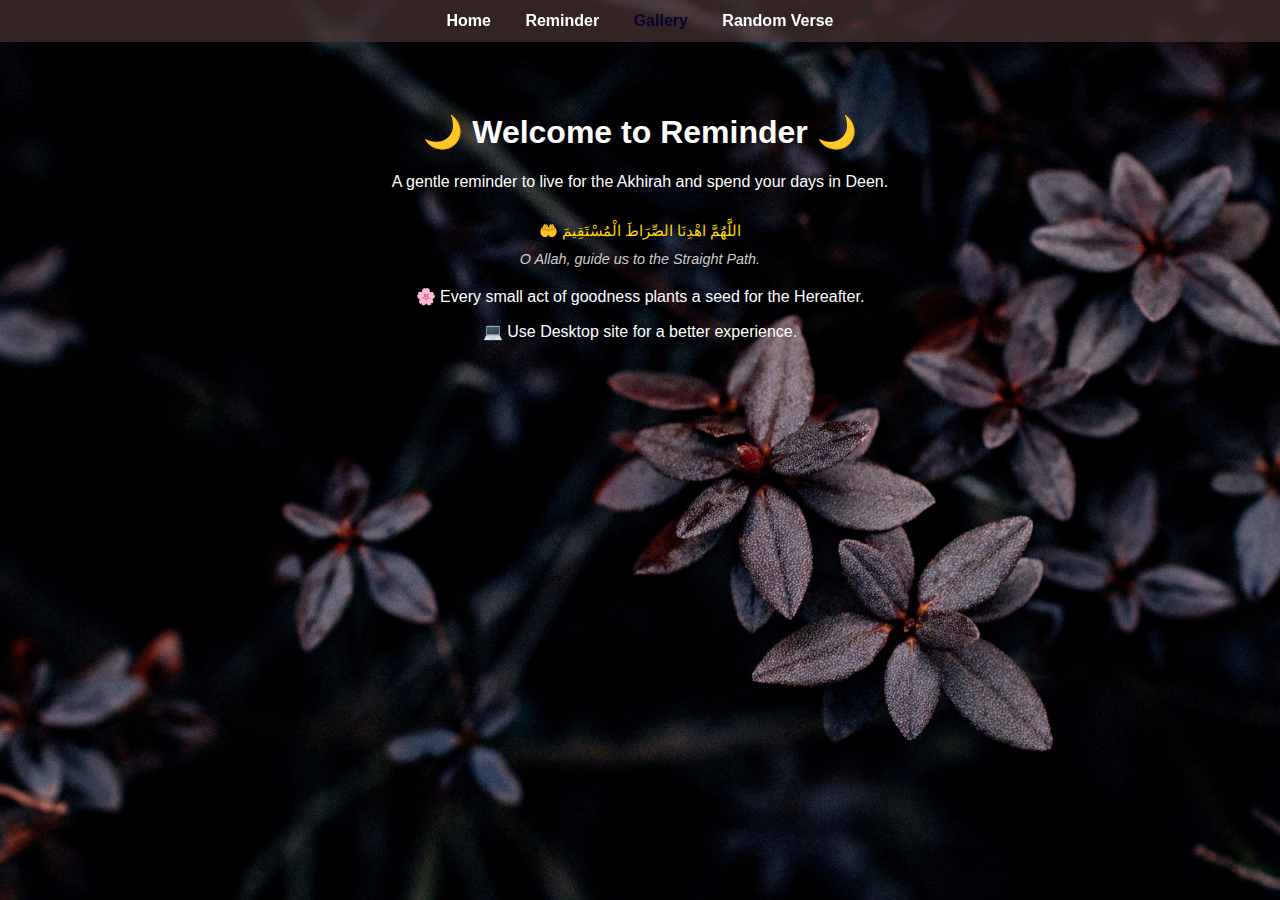
<file: index.html>
<!DOCTYPE html>
<html lang="en">
<head>
  <meta charset="UTF-8">
  <title>Life Reminder - Home</title>
  <link rel="stylesheet" href="style.css">
</head>
<body>
  <!-- Navbar -->
  <nav>
  <a href="index.html">Home</a>
  <a href="reminders.html">Reminder</a>
  <a href="garden.html" class="active">Gallery</a>
  <a href="shuffle.html">Random Verse</a>
</nav>


  <section class="home">
    <h1>🌙 Welcome to Reminder 🌙</h1>
    <p>A gentle reminder to live for the Akhirah and spend your days in Deen.</p>
  </section>
  <!-- Footer -->
<footer class="site-footer">
  
  <p class="footer-dua">
    🤲 اللَّهُمَّ اهْدِنَا الصِّرَاطَ الْمُسْتَقِيمَ <br>
    <em>O Allah, guide us to the Straight Path.</em>
    <p>🌸 Every small act of goodness plants a seed for the Hereafter.</p>
  <p class="desktop-note">💻 Use Desktop site for a better experience.</p>
  </p>
</footer>


</body>
</html>
</file>
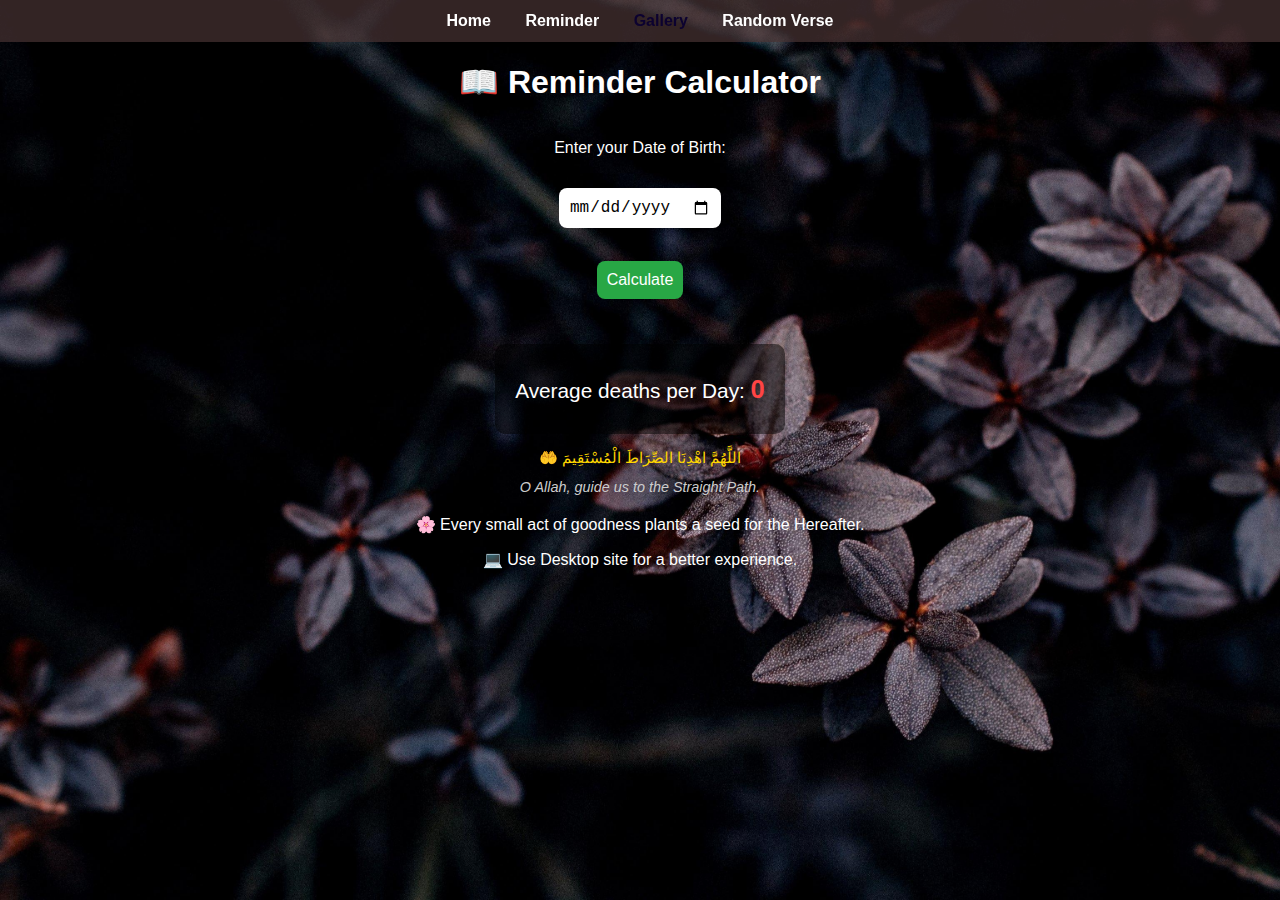
<file: reminders.html>
<!DOCTYPE html>
<html lang="en">
<head>
  <meta charset="UTF-8">
  <title>Life Reminder - Reminders</title>
  <link rel="stylesheet" href="style.css">
</head>
<body>
  <!-- Navbar -->
  <nav>
  <a href="index.html">Home</a>
  <a href="reminders.html">Reminder</a>
  <a href="garden.html" class="active">Gallery</a>
  <a href="shuffle.html">Random Verse</a>
</nav>


  <h1>📖 Reminder Calculator</h1>
  <p>Enter your Date of Birth:</p>
  <input type="date" id="dob">
  <br>
  <button onclick="calculateDays()">Calculate</button>

  <div id="result"></div>

  <!-- Death count animation -->
  <div id="death-counter">
    <p>Average deaths per Day: <span id="deathNumber">0</span></p>
  </div>

  <!-- Popup -->
  <div class="popup" id="popup">
    <div class="popup-content">
      <h2>Reminder</h2>
      <p id="verse"></p>
      <button class="close-btn" onclick="closePopup()">Close</button>
    </div>
  </div>

  <script src="script.js"></script>
    <!-- Footer -->
<footer class="site-footer">
  
  <p class="footer-dua">
    🤲 اللَّهُمَّ اهْدِنَا الصِّرَاطَ الْمُسْتَقِيمَ <br>
    <em>O Allah, guide us to the Straight Path.</em>
    <p>🌸 Every small act of goodness plants a seed for the Hereafter.</p>
  <p class="desktop-note">💻 Use Desktop site for a better experience.</p>
  </p>
</footer>


</body>
</html>
</file>
<file: style.css>
/* General */
body {
  margin: 0;
  font-family: 'Poppins', sans-serif;
  background: url('images/md.jpg') no-repeat center center/cover;
  min-height: 100vh;
  display: flex;
  flex-direction: column;
  align-items: center;
  color: white;
  text-align: center;
}

/* Navbar */
nav {
  background: rgba(72, 51, 51, 0.7);
  width: 100%;
  padding: 12px;
  text-align: center;
  position: sticky;
  top: 0;
}
nav a {
  color: white;
  text-decoration: none;
  margin: 0 15px;
  font-weight: bold;
  transition: color 0.3s;
}
nav a:hover {
  color: #ffc107;
}
nav .active {
  color: #0c0230;
}

/* Home Section */
.home {
  margin-top: 50px;
  animation: fadeInDown 2s ease;
}

/* Reminder Page */
input, button {
  margin-top: 15px;
  padding: 10px;
  border-radius: 8px;
  border: none;
  font-size: 1rem;
}
button {
  background: #28a745;
  color: white;
  cursor: pointer;
}
button:hover {
  background: #218838;
}
#result {
  margin-top: 20px;
  font-size: 1.2rem;
}
#death-counter {
  margin-top: 25px;
  font-size: 1.3rem;
  background: rgba(0,0,0,0.5);
  padding: 10px 20px;
  border-radius: 10px;
}
#deathNumber {
  font-weight: bold;
  font-size: 1.6rem;
  color: #ff4444;
}

/* Popup */
.popup {
  position: fixed;
  top: 0; left: 0;
  width: 100%; height: 100%;
  background: rgba(0,0,0,0.7);
  display: none;
  justify-content: center;
  align-items: center;
}
.popup-content {
  background: white;
  color: black;
  padding: 20px;
  border-radius: 12px;
  width: 300px;
  text-align: center;
  box-shadow: 0 0 25px rgba(65, 105, 225, 0.5);
}
.close-btn {
  margin-top: 10px;
  padding: 8px 15px;
  background: #dc3545;
  border: none;
  border-radius: 8px;
  color: white;
  cursor: pointer;
}

/* Garden Page */
.garden {
  margin: 40px;
  display: flex;
  flex-wrap: wrap;
  justify-content: center;
  gap: 25px;
}

.flower-card {
  background: rgba(0,0,0,0.6);
  border-radius: 15px;
  padding: 15px;
  width: 260px;
  text-align: center;
  box-shadow: 0 0 25px rgba(65, 105, 225, 0.5);
  transition: all 0.4s ease;
  position: relative;
  overflow: hidden;
}

.flower-card img {
  width: 100%;
  border-radius: 10px;
  margin-bottom: 12px;
  transition: transform 0.4s ease;
}

.flower-card p {
  color: #fff;
  font-size: 1rem;
  margin: 0;
}

/* Neon Glow Hover */
.flower-card:hover {
  transform: scale(1.08);
  box-shadow: 0 0 20px #00ffcc, 0 0 40px #00ffcc, 0 0 60px #00ffcc;
}

.flower-card:hover img {
  transform: scale(1.1);
}

/* Neon Border Pulse */
.flower-card::before {
  content: '';
  position: absolute;
  top: -2px; left: -2px; right: -2px; bottom: -2px;
  border-radius: 15px;
  background: linear-gradient(45deg, #03023a, #3333ff, #17211f, #ffff33);
  background-size: 300% 300%;
  z-index: -1;
  filter: blur(15px);
  opacity: 0;
  transition: opacity 0.5s ease;
  animation: neonPulse 5s linear infinite;
}

.flower-card:hover::before {
  opacity: 1;
}

@keyframes neonPulse {
  0% { background-position: 0% 50%; }
  50% { background-position: 100% 50%; }
  100% { background-position: 0% 50%; }
}

/* Animations */
@keyframes fadeInDown {
  from { opacity: 0; transform: translateY(-30px); }
  to { opacity: 1; transform: translateY(0); }
}
/* Image Popup */
.image-popup {
  position: fixed;
  top: 0; left: 0;
  width: 100%; height: 100%;
  background: rgba(0,0,0,0.8);
  display: none;
  justify-content: center;
  align-items: center;
  z-index: 999;
}

.image-popup .popup-box {
  background: #111;
  padding: 20px;
  border-radius: 12px;
  max-width: 700px;
  width: 80%;
  text-align: center;
  position: relative;
  box-shadow: 0 0 25px rgba(65, 105, 225, 0.5);
}

.image-popup img {
  max-width: 100%;
  max-height: 70vh; /* ensures it fits within 70% of viewport height */
  border-radius: 10px;
  margin-bottom: 15px;
  object-fit: contain; /* keeps the aspect ratio */
}


.image-popup p {
  color: #fff;
  font-size: 1.1rem;
}

.image-popup .close-btn {
  position: absolute;
  top: 10px; right: 15px;
  background: #dc3545;
  color: white;
  padding: 5px 10px;
  border-radius: 6px;
  cursor: pointer;
  font-size: 0.9rem;
}
.image-popup .close-btn:hover {
  background: #a71d2a;
}
/* ===== Shuffle Page Styles ===== */

/* Page header */
.shuffle-header {
  text-align: center;
  margin-top: 20px;
  color: #fff;
}

.shuffle-header h1 {
  font-size: 2rem;
  margin-bottom: 10px;
  text-shadow: 0 0 10px rgba(0,255,200,0.6);
}

.shuffle-header p {
  font-size: 1.1rem;
  color: #ddd;
}

/* Shuffle button */
.shuffle-controls {
  text-align: center;
  margin: 20px 0;
}

.shuffle-btn {
  padding: 15px 30px;
  font-size: 1.2rem;
  border: none;
  border-radius: 12px;
  background: linear-gradient(135deg, #00f260, #0575e6);
  color: white;
  cursor: pointer;
  transition: all 0.3s ease;
  box-shadow: 0 5px 20px rgba(0,0,0,0.3);
}
.shuffle-btn:hover {
  transform: scale(1.05);
  box-shadow: 0 8px 25px rgba(0,0,0,0.5);
}

/* Deck container */
.shuffle-deck {
  position: relative;
  width: 260px;
  height: 360px;
  margin: 40px auto;
  perspective: 1200px;
}

/* Cards */
.shuffle-deck .card {
  position: absolute;
  width: 100%;
  height: 100%;
  border-radius: 15px;
  overflow: hidden;
  box-shadow: 0 0 25px rgba(65, 105, 225, 0.5);
  transition: transform 0.6s ease;
  cursor: pointer;
}

/* Images inside cards */
.shuffle-deck .card img {
  width: 100%;
  height: 100%;
  object-fit: cover;
  display: block;
  border-radius: 15px;
}

/* Shuffle effect (swapping) */
@keyframes swapShuffle {
  0%   { transform: translateX(0) rotate(0deg); }
  25%  { transform: translateX(-120px) rotate(-15deg); }
  50%  { transform: translateX(120px) rotate(15deg); }
  75%  { transform: translateX(-60px) rotate(-10deg); }
  100% { transform: translateX(0) rotate(0deg); }
}

.shuffle-deck .card.shuffle {
  animation: swapShuffle 0.6s ease;
}

/* Picked card animation */
.picked {
  z-index: 10;
  transform: translateY(-400px) scale(1.2) rotate(0deg) !important;
  transition: transform 0.8s cubic-bezier(0.25, 1, 0.5, 1);
}

/* Popup overlay */
.image-popup {
  display: none;
  position: fixed;
  top: 0; left: 0;
  width: 100%; height: 100%;
  background: rgba(0,0,0,0.85);
  justify-content: center;
  align-items: center;
  z-index: 999;
}

/* Popup box */
.popup-box {
  background: #111;
  padding: 20px;
  border-radius: 15px;
  text-align: center;
  color: white;
  max-width: 500px;
  box-shadow: 0 0 30px rgba(0,255,200,0.5);
  animation: zoomIn 0.8s ease;
}

.popup-box img {
  max-width: 100%;
  height: auto;
  border-radius: 12px;
  margin-bottom: 15px;
}

.popup-box p {
  font-size: 1rem;
  font-weight: 500;
}

/* Close button */
.close-btn {
  position: absolute;
  top: 20px; right: 30px;
  font-size: 1.5rem;
  color: white;
  cursor: pointer;
  transition: 0.3s;
}
.close-btn:hover {
  color: #00f260;
}

/* Popup animation */
@keyframes zoomIn {
  from { transform: scale(0.3); opacity: 0; }
  to   { transform: scale(1); opacity: 1; }
}
.footer-dua {
  margin-top: 12px;
  font-size: 0.95rem;
  color: #ffd700; /* elegant golden color */
  font-weight: 500;
  line-height: 1.6;
}
.footer-dua em {
  display: block;
  font-size: 0.9rem;
  color: #ccc;
  margin-top: 5px;
}
</file>
